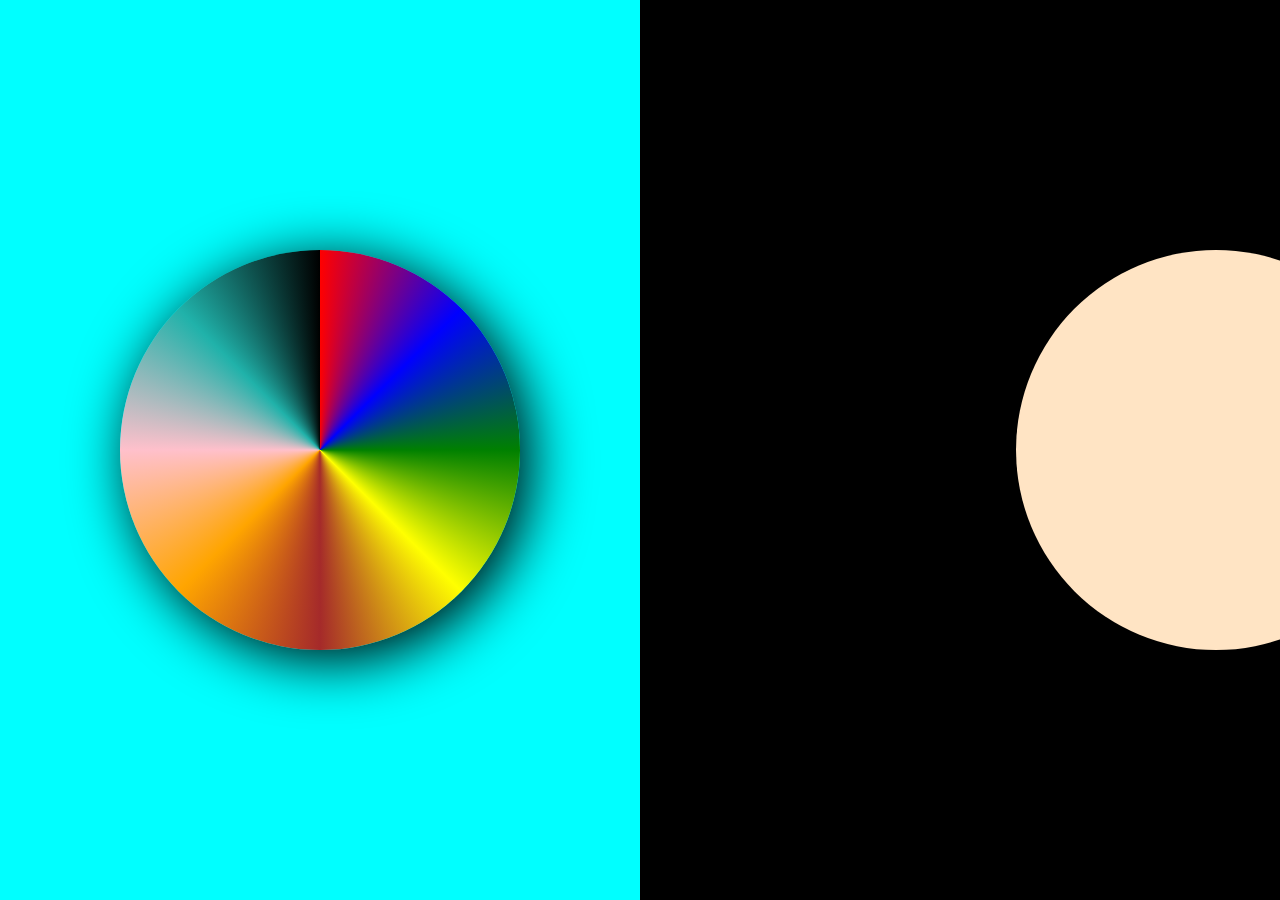
<file: index.html>
<!DOCTYPE html>
<html lang="en">
<head>
    <meta charset="UTF-8">
    <meta name="viewport" content="width=device-width, initial-scale=1.0">
    <title>Document</title>
    <link rel="stylesheet" href="style.css">
</head>
<body>
    <div id="main">
      <div id="page1">
        <div id="circle">
          <div id="overlay">
            <h1>YOOOOOOO!</h1>
          </div>
        </div>
      </div>
      <div id="page2">
        <div id="box">
          <div id="boxHover">
            <p>
              Lorem ipsum dolor sit amet consectetur adipisicing elit. Maxime
              repudiandae magnam veritatis.
            </p>
          </div>
        </div>
      </div>
    </div>
</body>
</html>
</file>
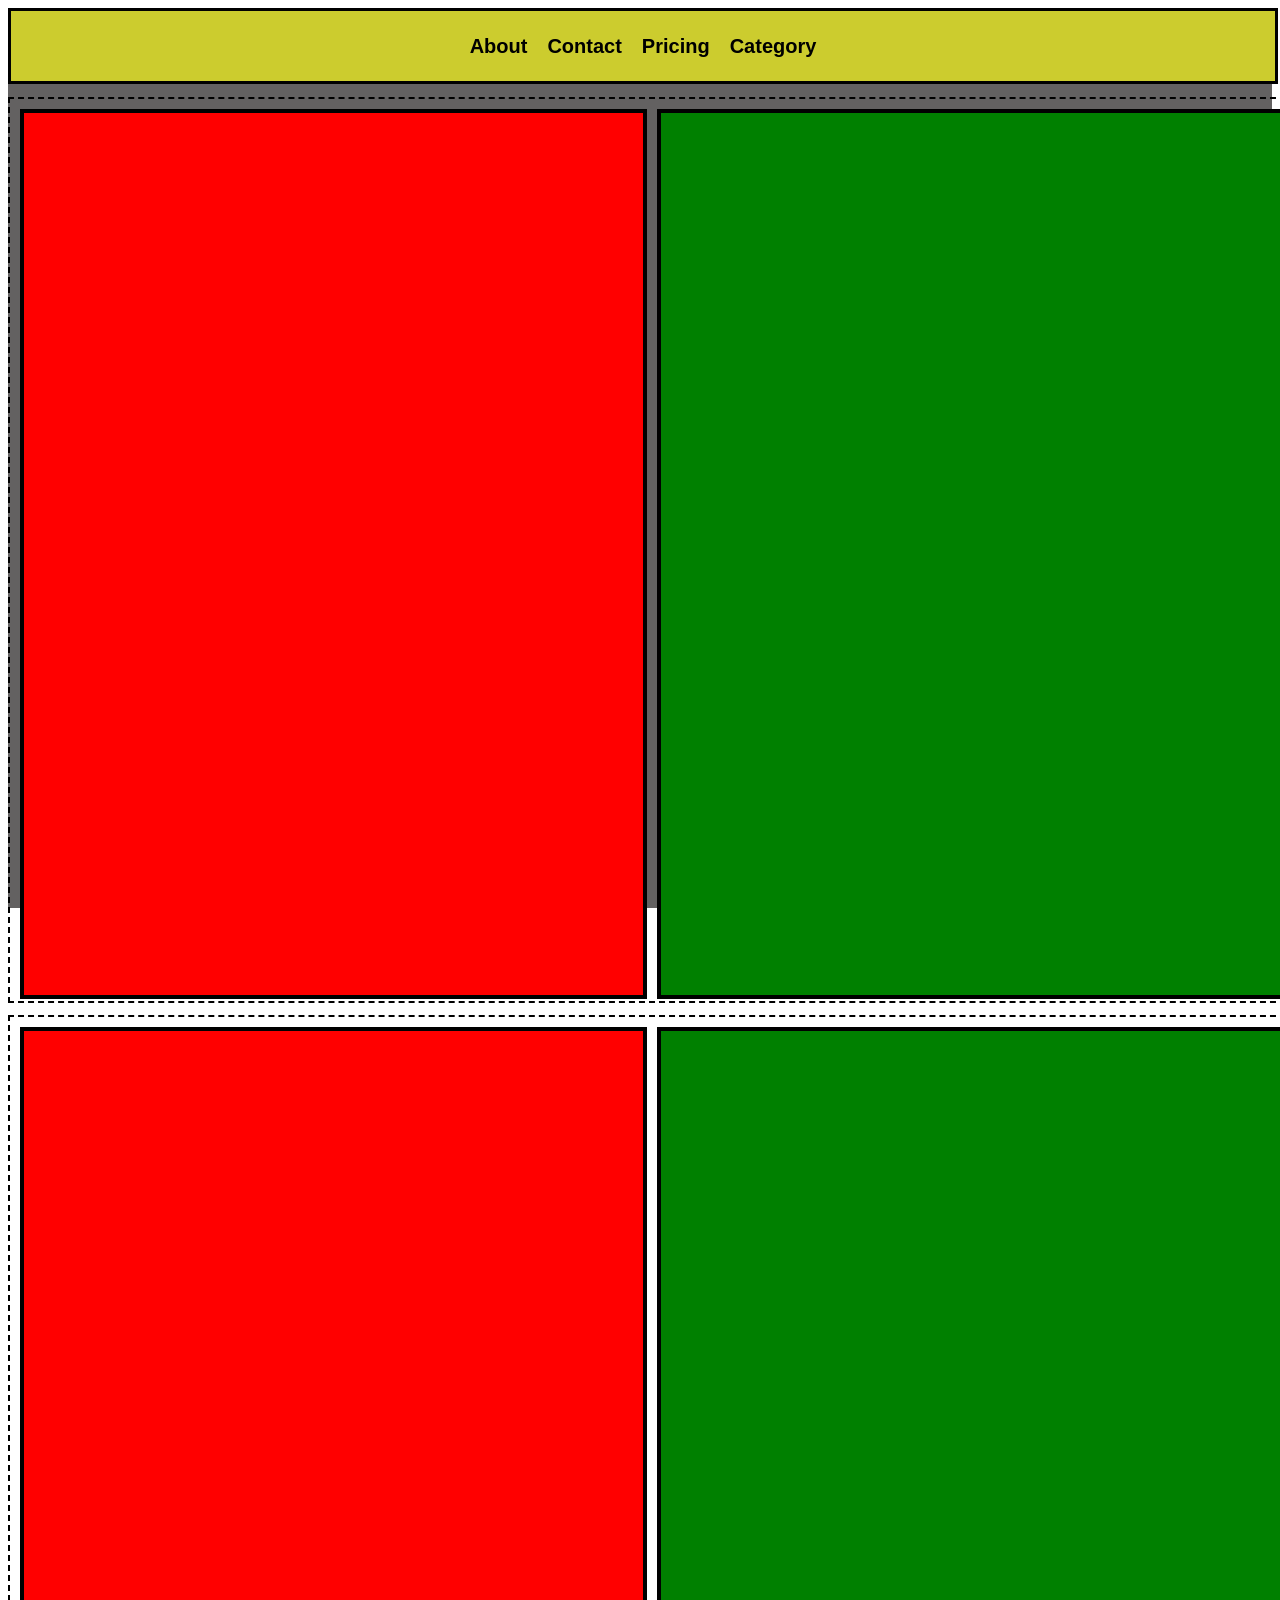
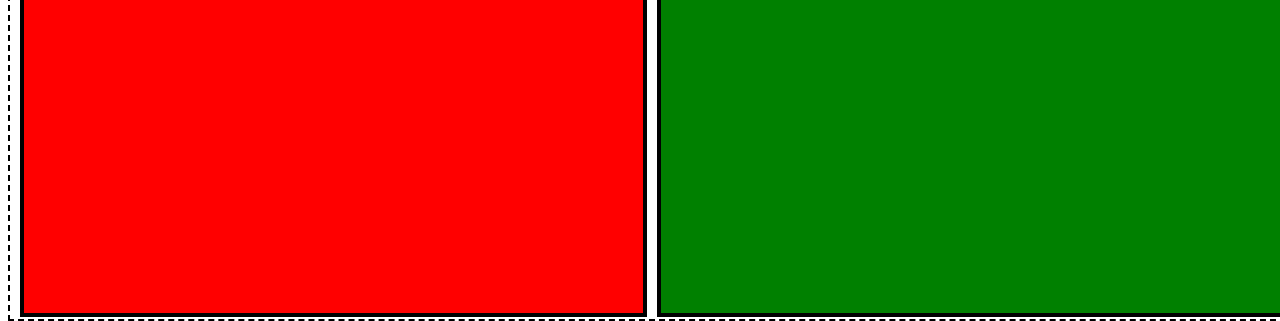
<file: new.html>
<!DOCTYPE html>
<html lang="en">
<head>
    <meta charset="UTF-8">
    <meta name="viewport" content="width=device-width, initial-scale=1.0">
    <title>Document</title>


    <style>
        #page{
            height: 100vh;
            width: 100%;
            background-color: rgb(99, 97, 97);
        }
        #page #nav{
            height: 70px;
            width: 100%;
            background-color: rgb(204, 204, 46);
            display: flex;
            gap: 20px;
            align-items: center;
            justify-content: center;
            border: 3px solid black;
            /* justify-content: space-between; */
            /* justify-content: flex-start; */
            /* justify-content: flex-end; */
            /* justify-content: space-around; */
            /* justify-content:space-evenly; */
        }
        #nav h4{
            font-weight: 700;
            font-family: sans-serif;
            font-size: 20px;
        }

        #page #container {
            height: 98%;
            width: 100%;
            border: 2px dashed black;
            margin-top: 1%;
            display: flex ;
            padding: 10px 10px;
            gap: 10px;

        }
        #container #containerleft{
            height: 100%;
            width: 50%;
            background-color: red;
            border: 4px solid black;
        }

         #container #containerRight{
            height: 100%;
            width: 50%;
            background-color: green;
            border: 4px solid black;
        }


    </style>
</head>
<body>


    <div id="page">

        <div id="nav">

            <h4>About</h4>
            <h4>Contact</h4>
            <h4>Pricing</h4>
            <h4>Category</h4>

        </div>

        <div id="container">
            <div id="containerleft"></div>
            <div id="containerRight"></div>

        </div>

          <div id="container">
            <div id="containerleft"></div>
            <div id="containerRight"></div>

        </div>

    </div>

    </div>
    
</body>
</html>
</file>
<file: style.css>
*{
    margin: 0%;
    padding: 0%;
    box-sizing: border-box;
}
html,body{
    height: 100%;
    width: 100%;
}

#main{
    height:100%;
    width: 100%;
    background-color: aqua;
    display: flex;
    align-items: center;
    justify-content: center;
}

#page1{
    height:100%;
    width: 100%;
    background-color: aqua;
    display: flex;
    align-items: center;
    justify-content: center;

}


#page1 #circle{
height: 400px;
width: 400px;
 box-shadow: 10px 10px 60px black;
background: conic-gradient(
    red,
    blue,
    green,
    yellow,
    brown,
    orange,
    pink,
    lightseagreen,
    black
);
border-radius: 50%;
  animation: spinner 2s linear 1s infinite forwards;

}

#circle #overlay{
height: 100%;
width:100%;
border-radius: 50%;
background-color: rgb(242, 244, 246);
scale: 0;
transition: all ease 2s;
display: flex;
align-items: center;
justify-content: center;
animation: spinner 2s  ;
}

#circle:hover #overlay{
    scale:1;
    transition: all ease 2s;
}


@keyframes spinner{
    from{
        rotate: 360 deg;
    }
  
   to{
rotate: 360 deg;
   }
}

#main #page2 {
    height: 100%;
    width: 100%;
    background-color: black;
    display: flex;
    justify-content: center;
    align-items: center;
   

}


#page2 #box{
    height: 400px;
    width: 400px;
    background-color: bisque;
    background-image:url(https://images.unsplash.com/photo-1791395026796-6f2306503e0e?w=1000&auto=format&fit=crop&q=60&ixlib=rb-4.1.0&ixid=NHwxMjA3fDE%3D);
  background-size: cover;
  position: relative;
  overflow: hidden;
  animation: move 2s linear 1s infinite forwards;
}

#box #boxHover{
  height: 50%;
  width: 100%;
  background-color: rgba(7, 7, 7, 0.603);
  position:absolute;
  bottom: -50%;
  display: flex; 
  align-items: center; 
  justify-content: center;
  padding-left: 20px;
  color: white;
  transition: all ease 0.5s;
}

#box:hover #boxHover{
bottom: 0%;
transition: all ease 0.5s ;
}

@keyframes move{
     from{
        left: 0%;
      transition: all ease 1s;
      border-radius: 0%;
    }
  
   to{
left: 40%;
transition: all ease 2s;
border-radius: 50%;
   }

}

#main{`
}
</file>
